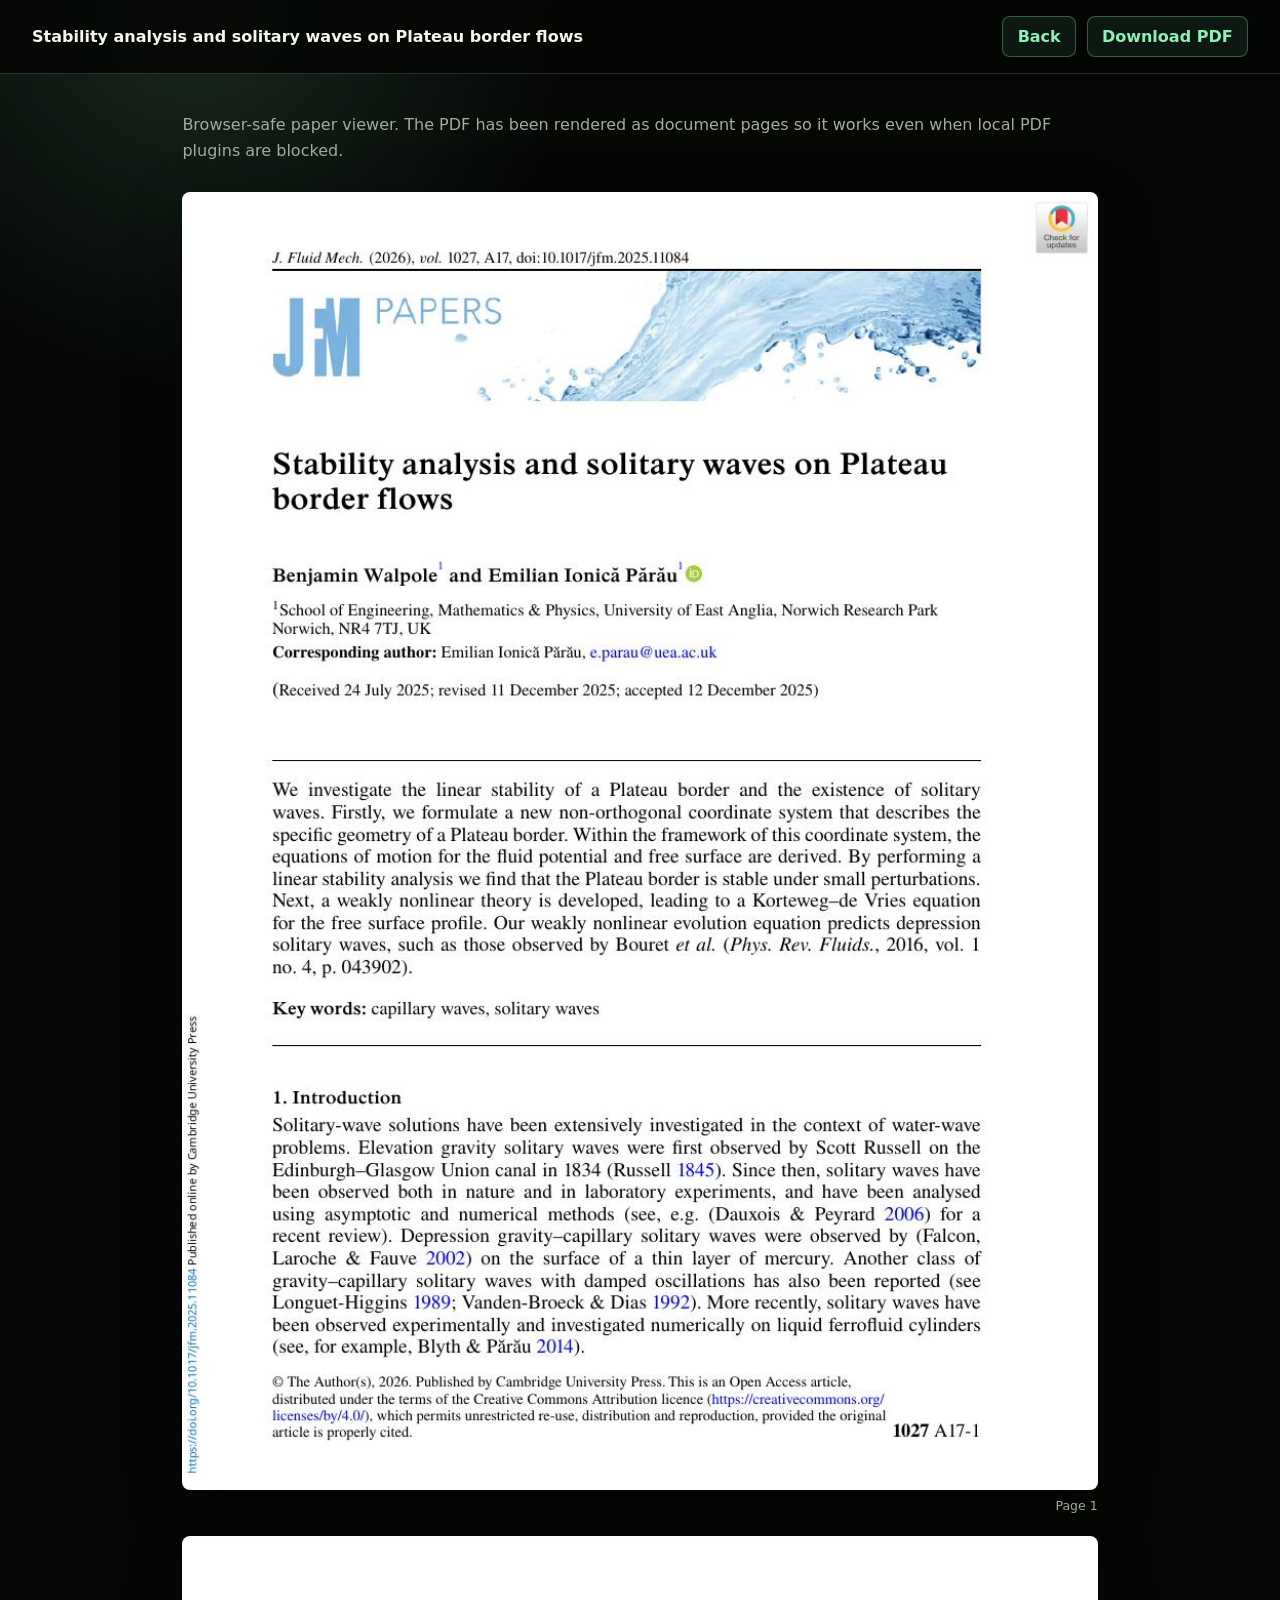
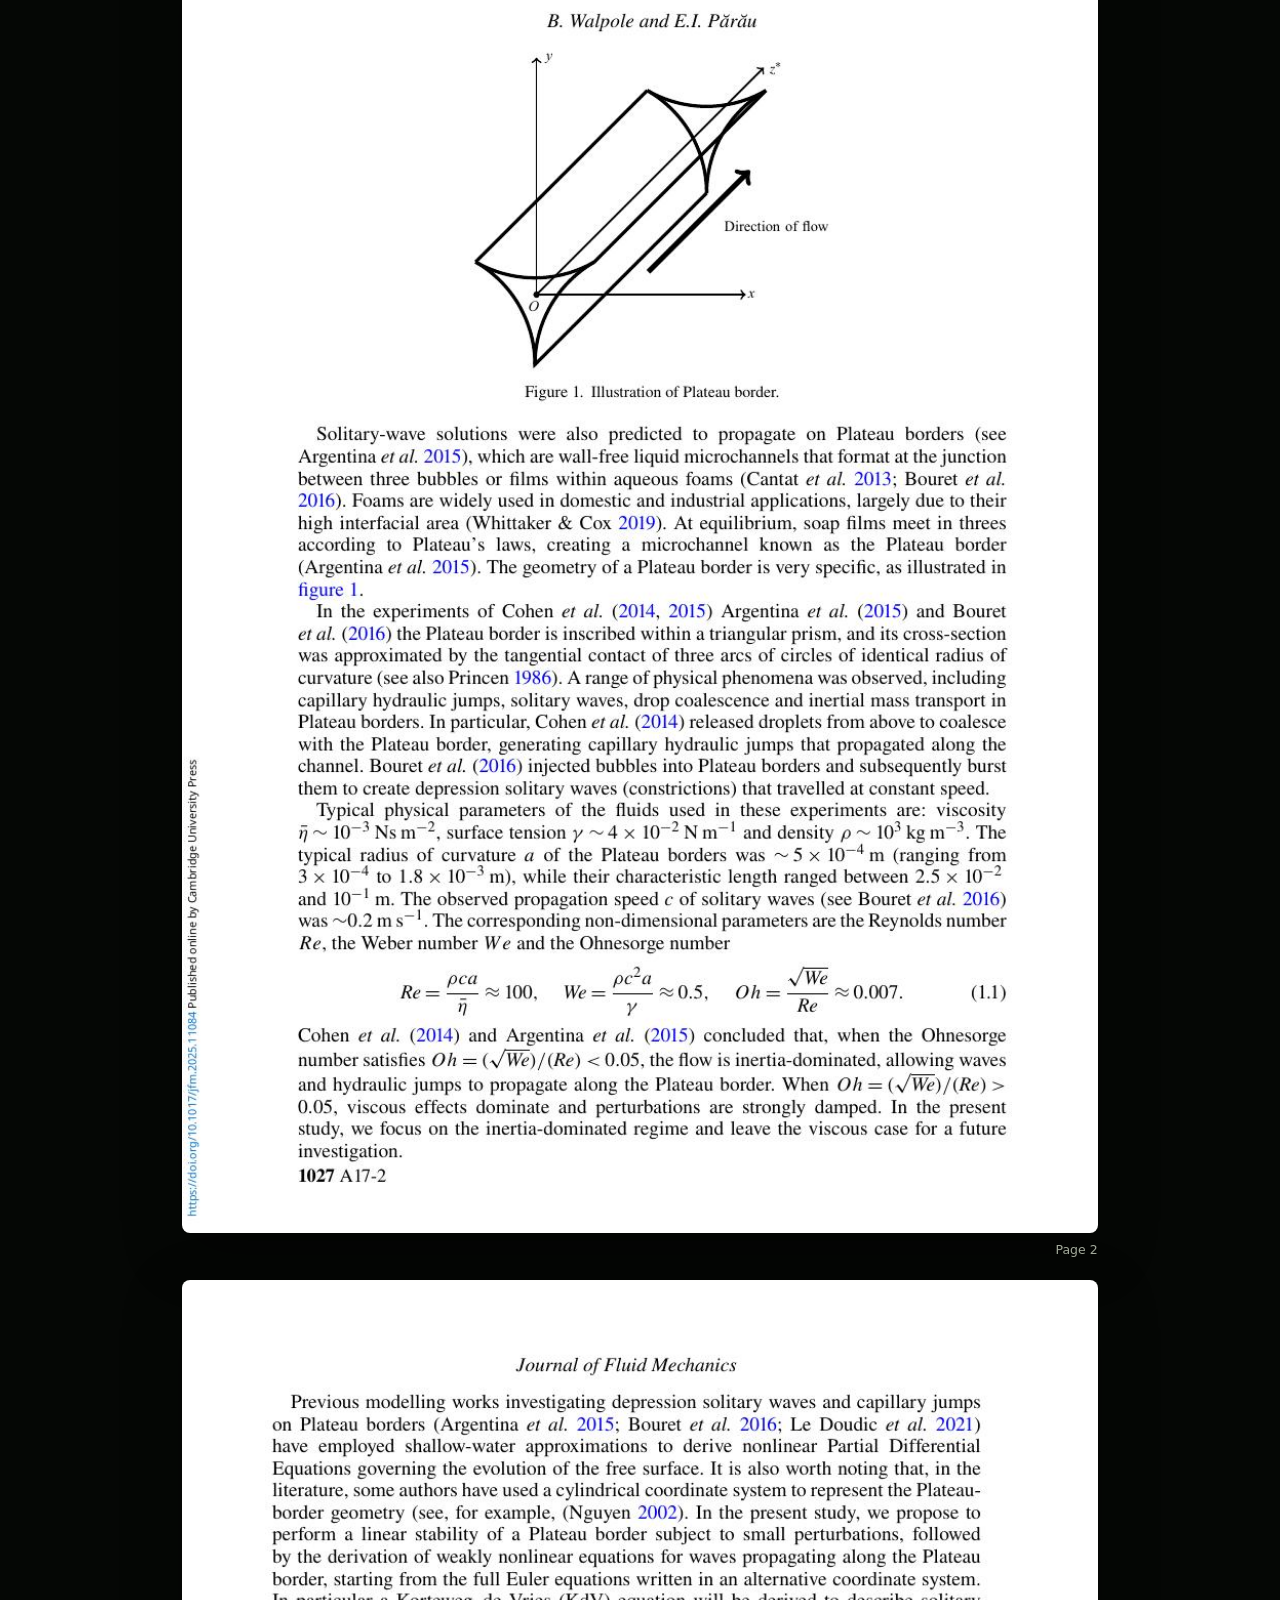
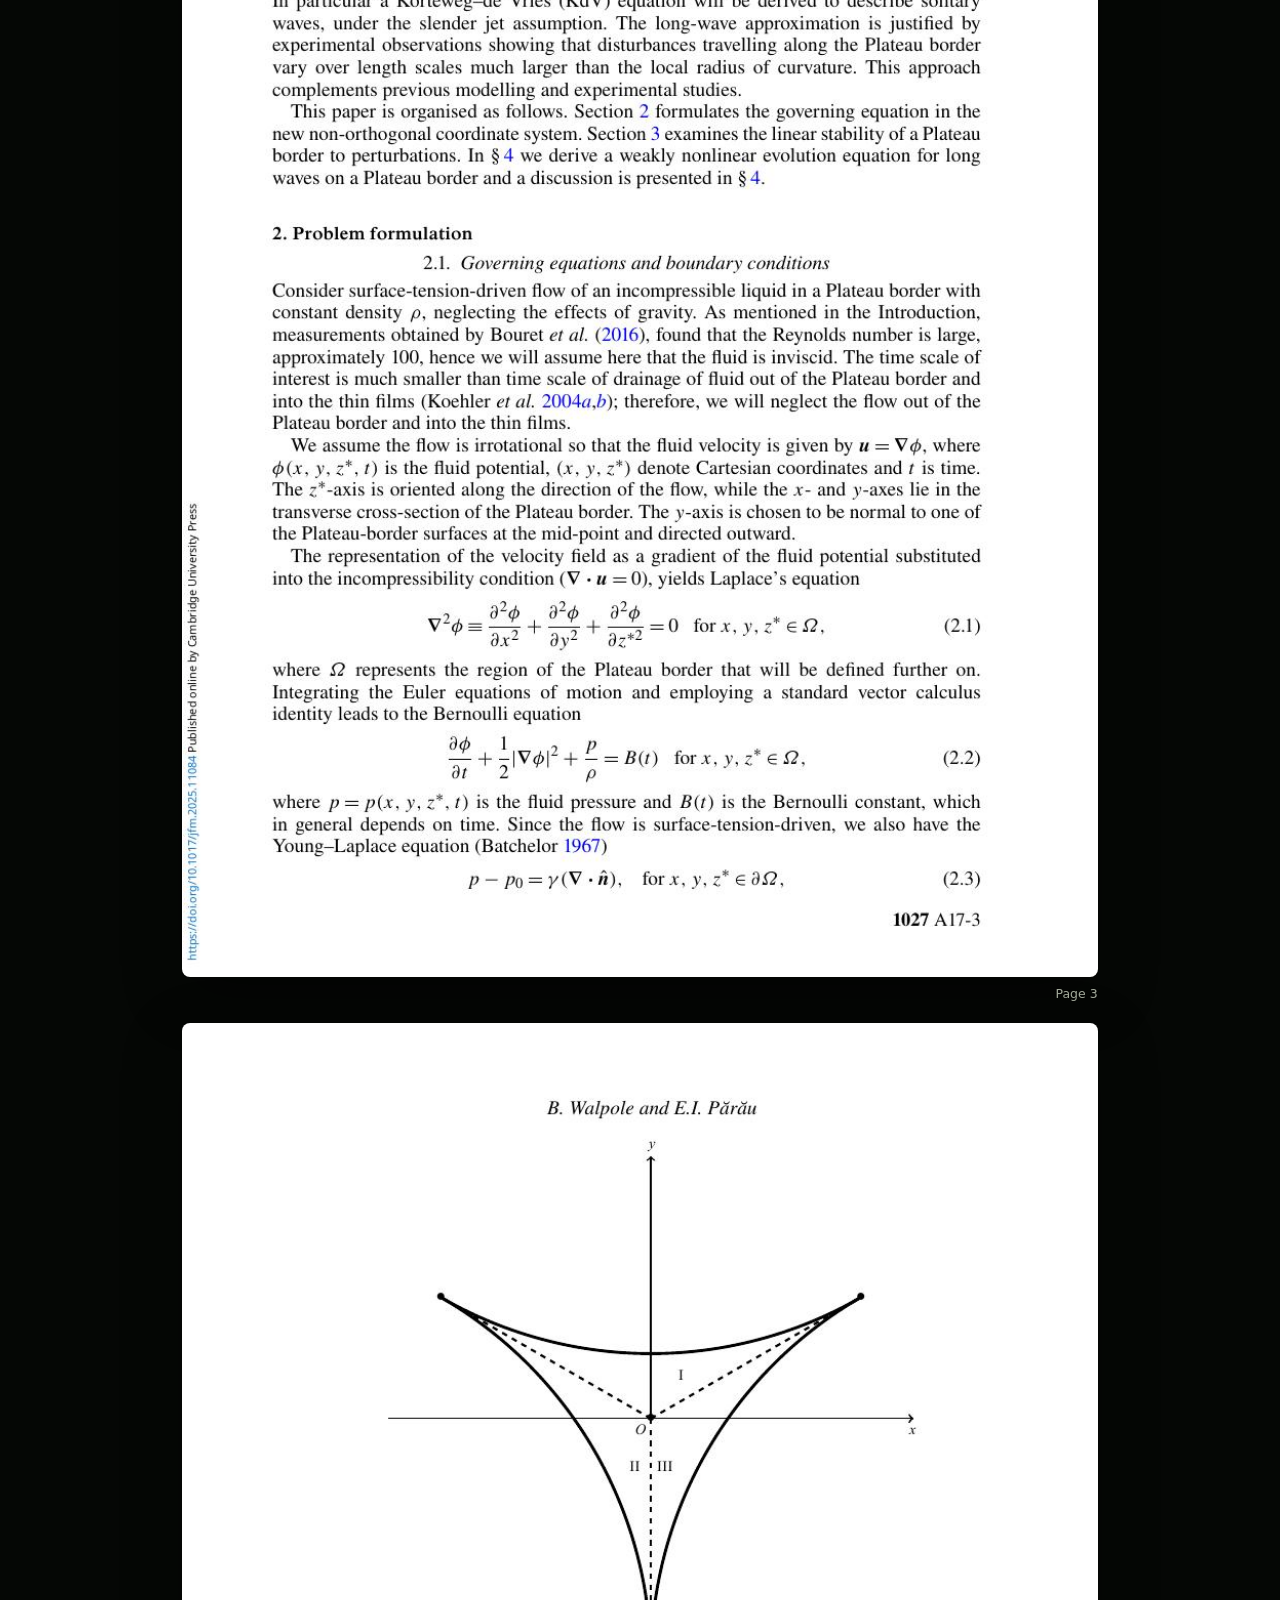
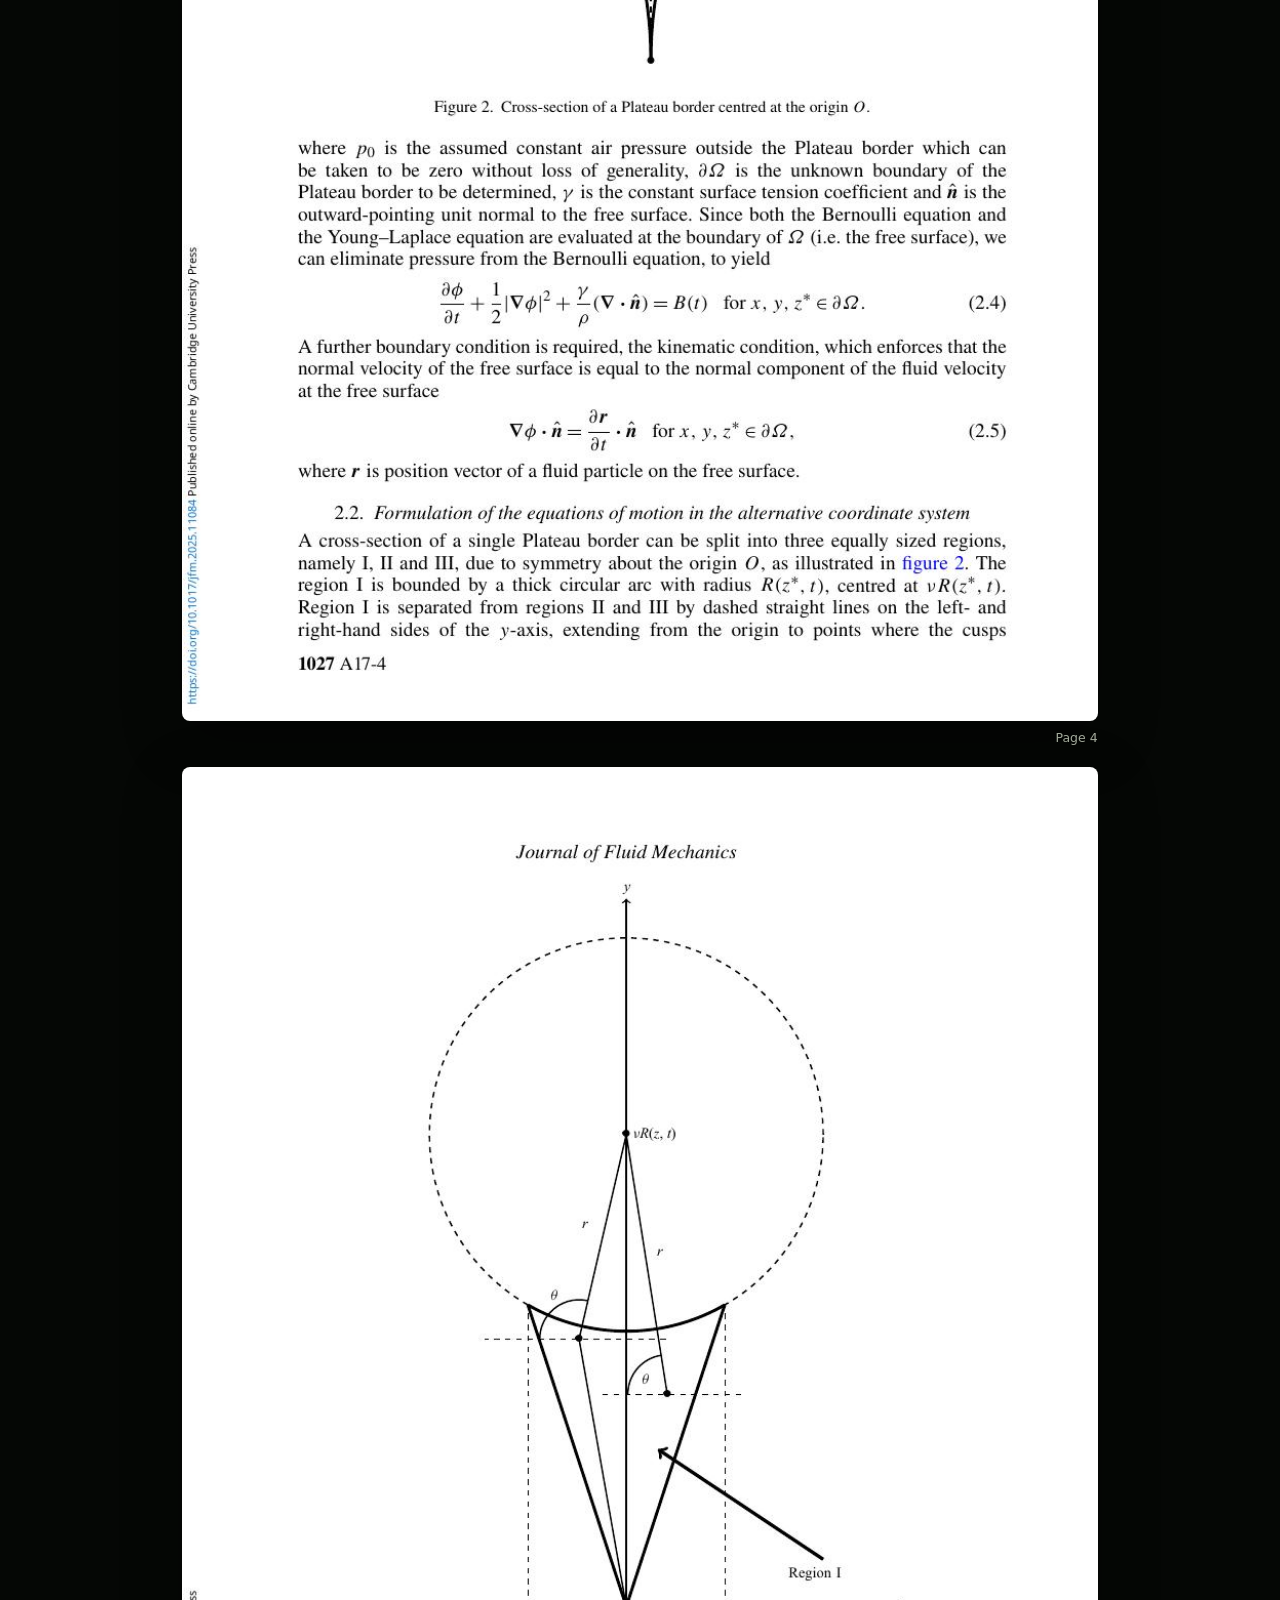
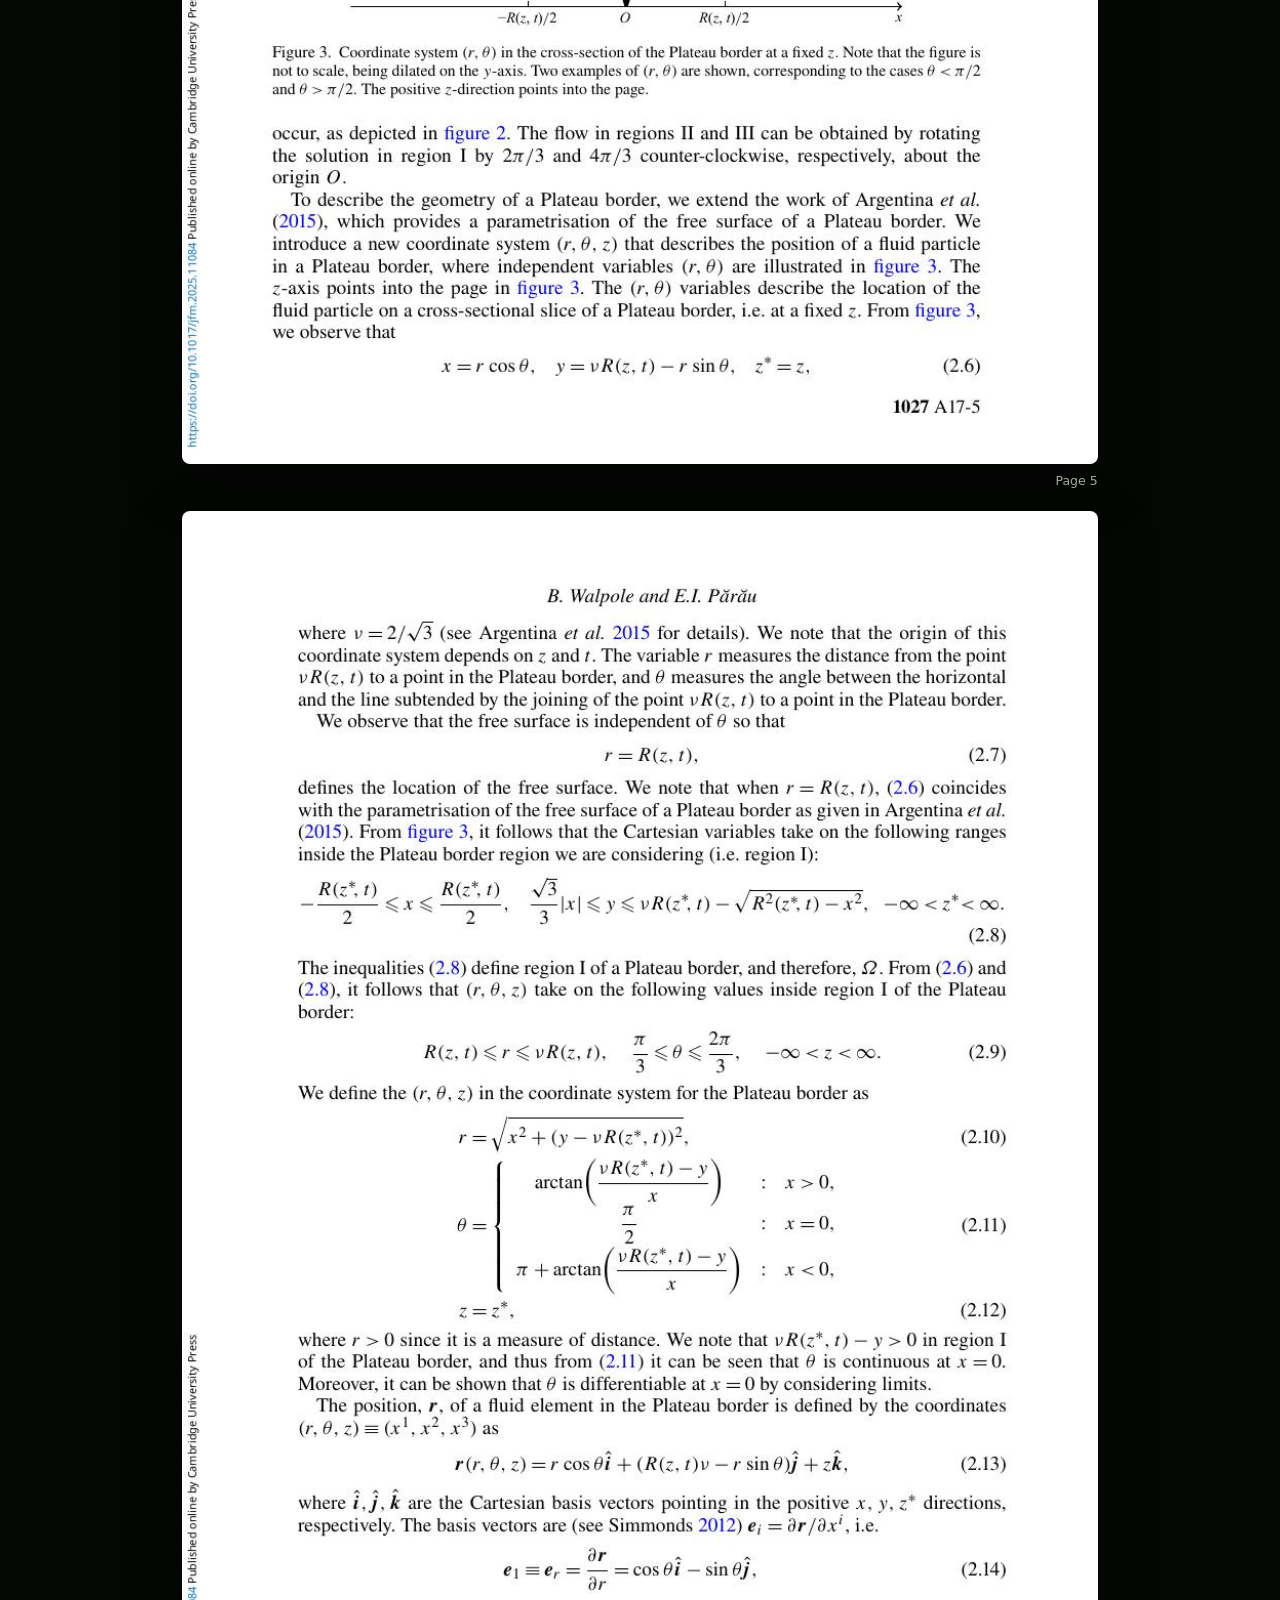
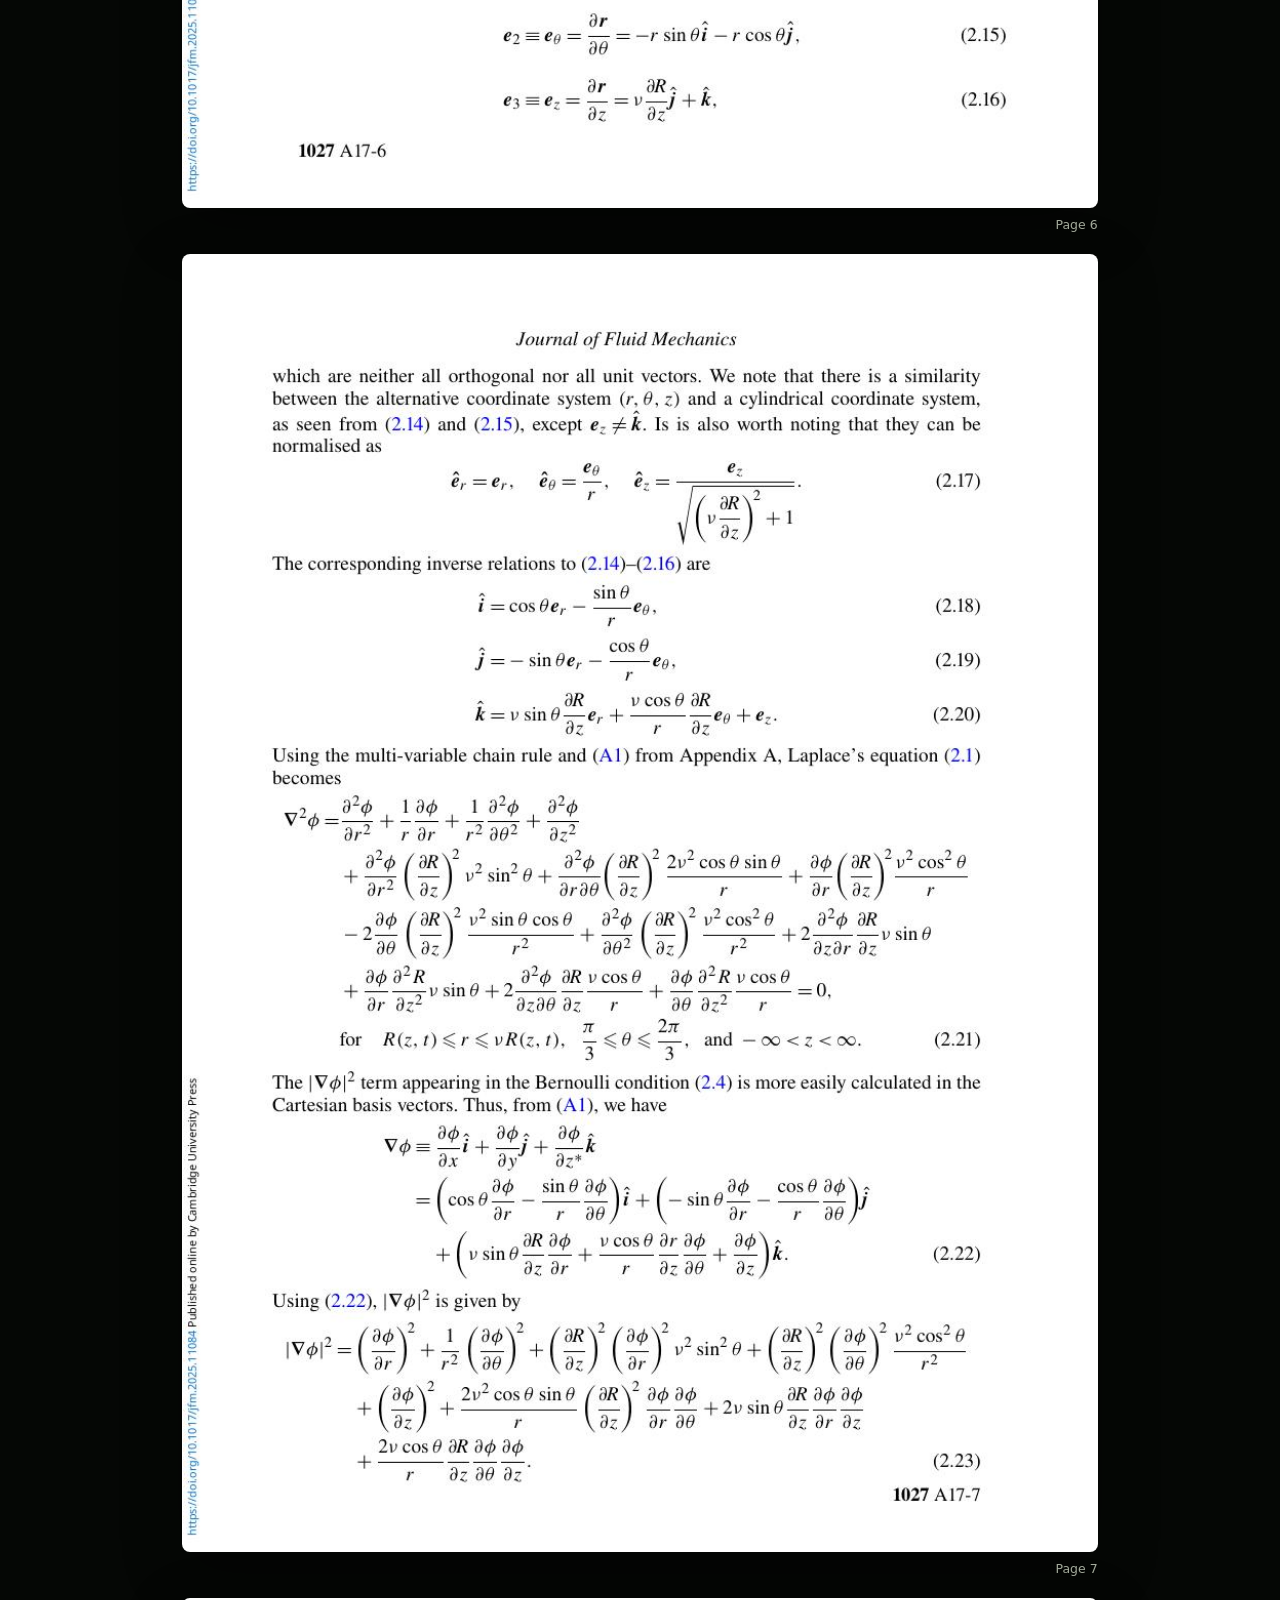
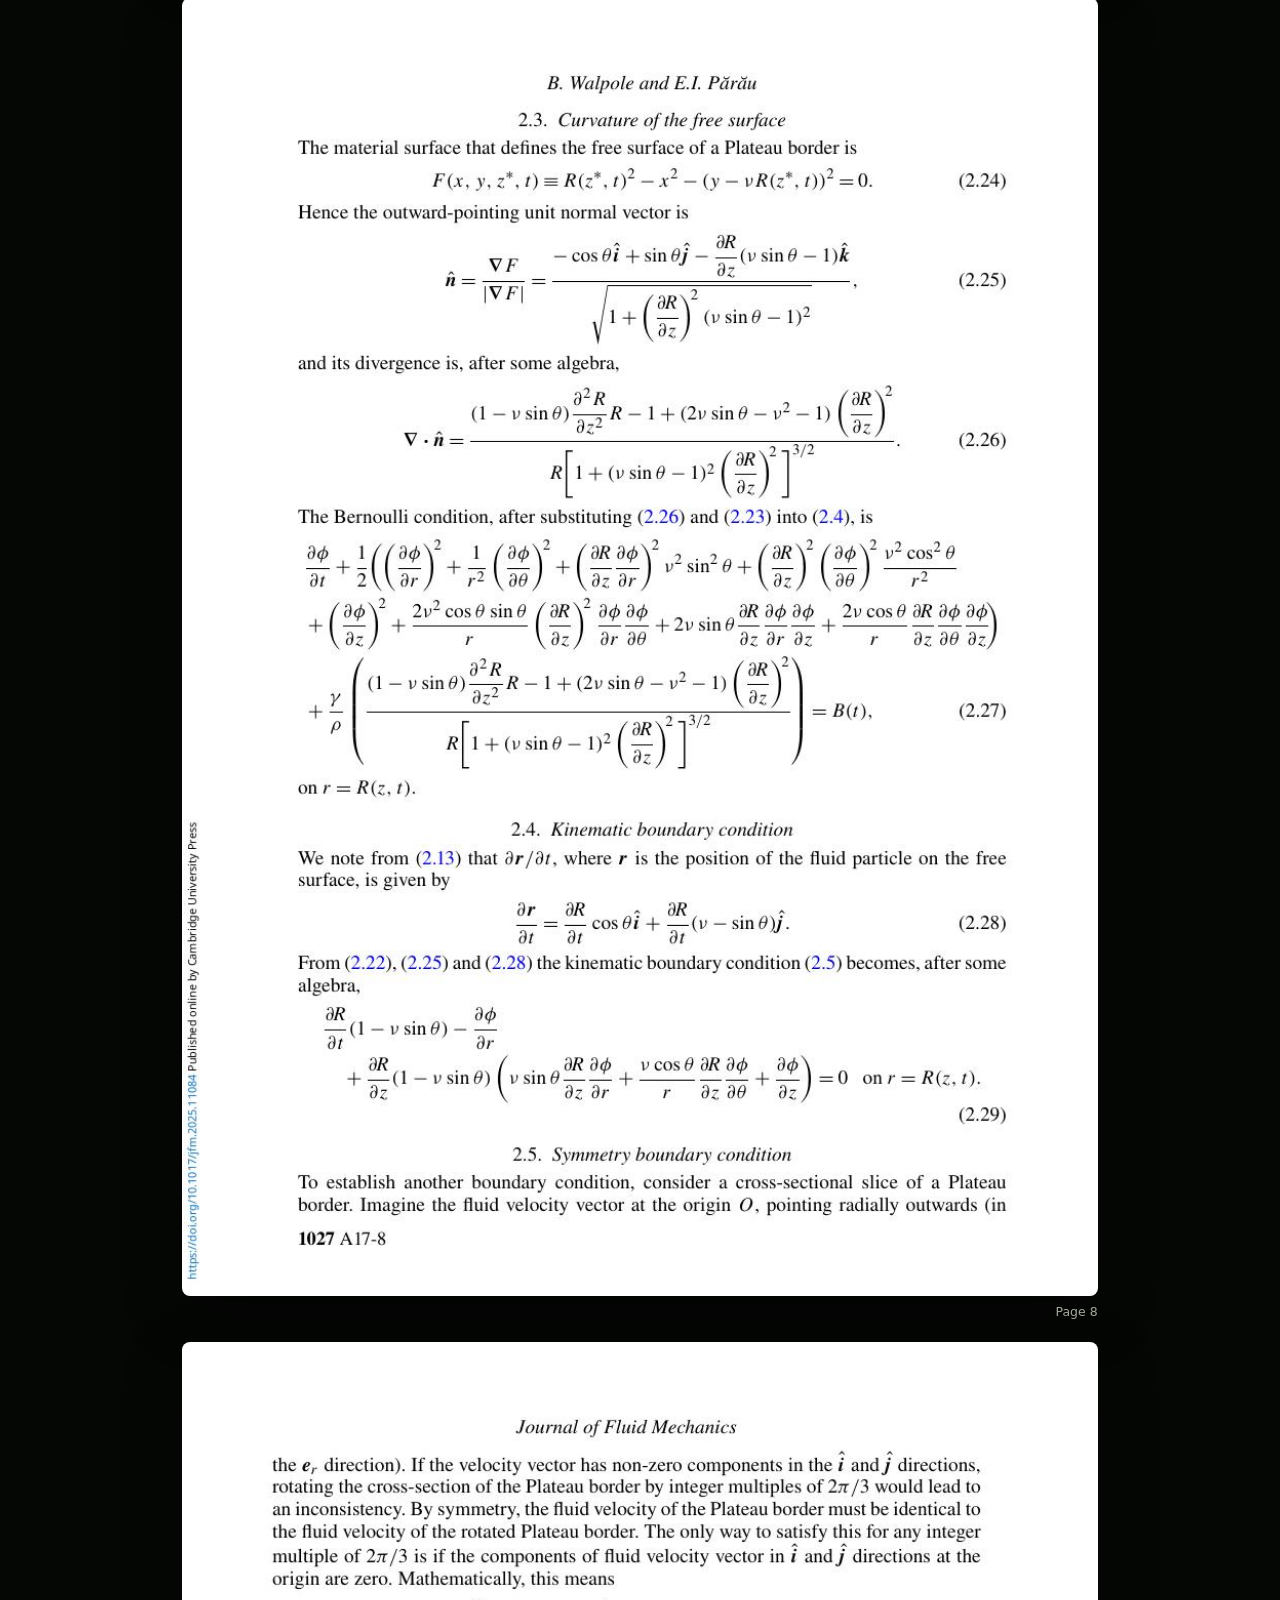
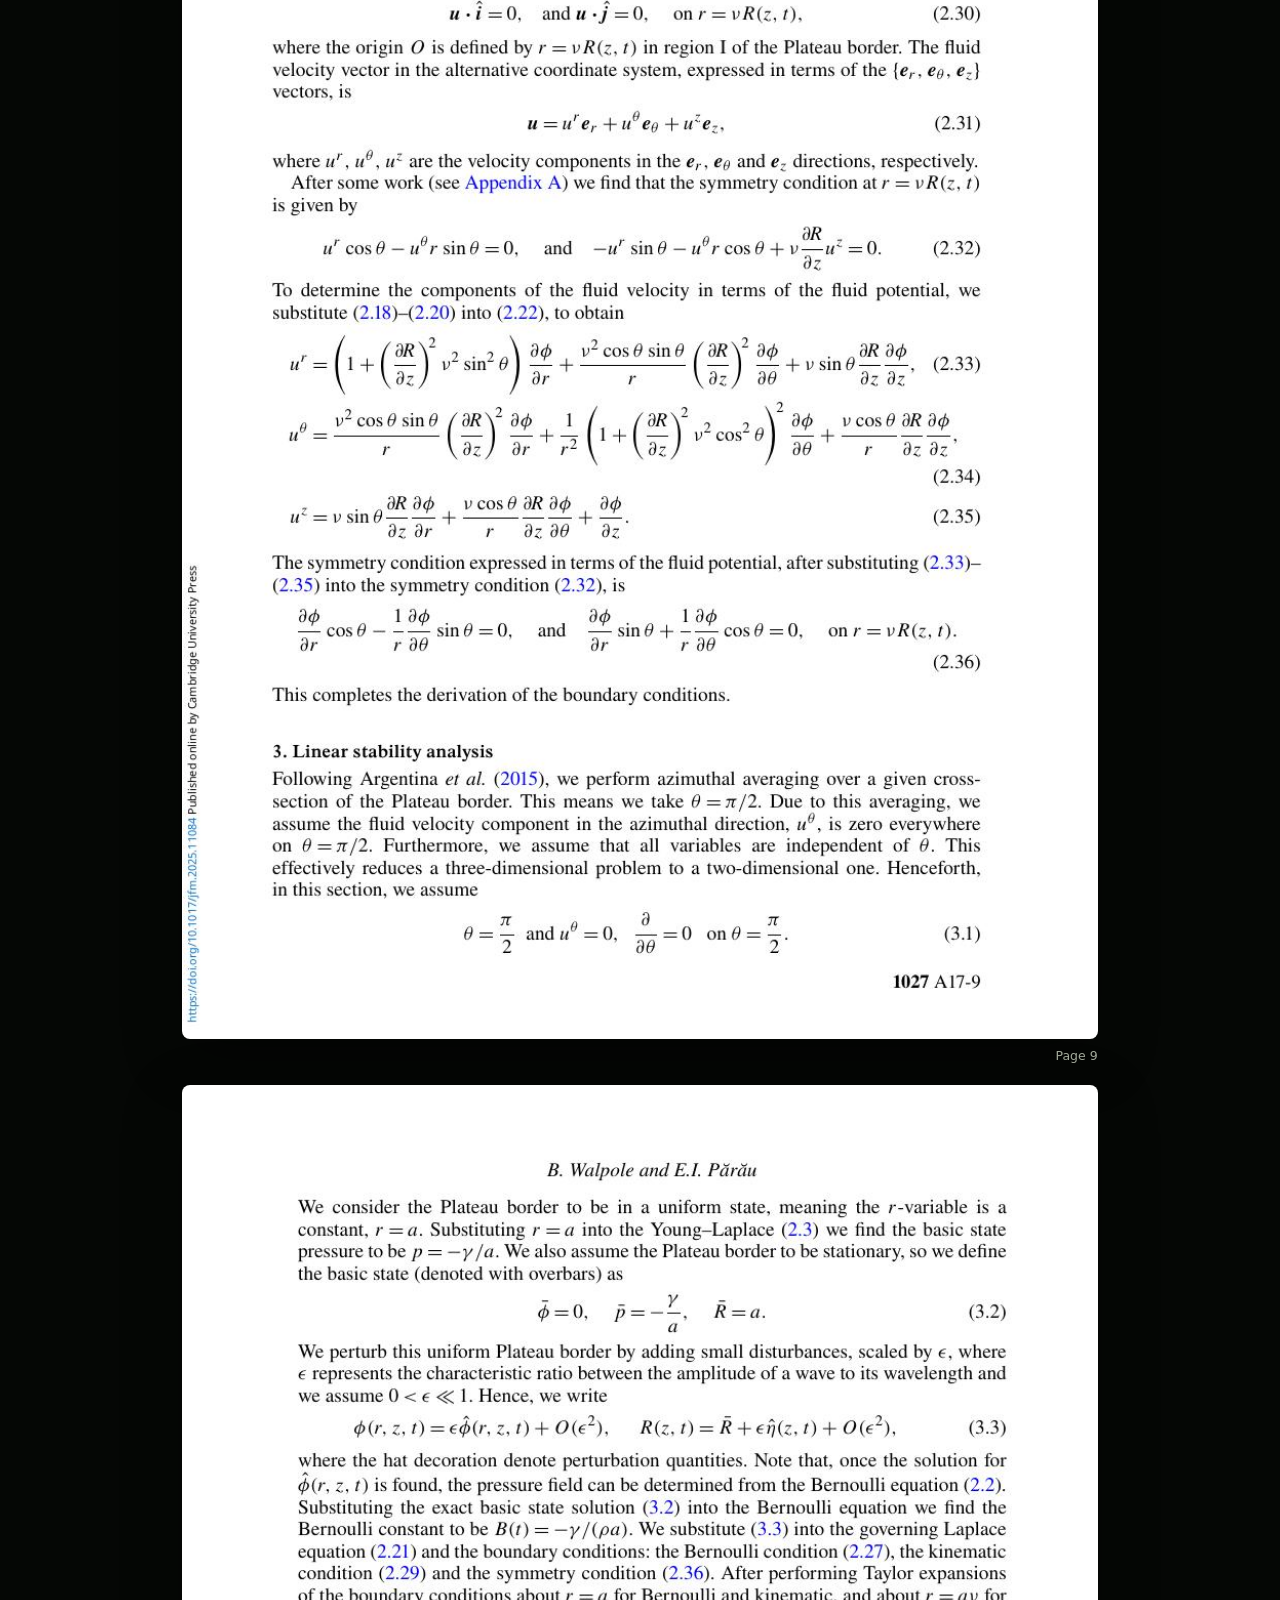
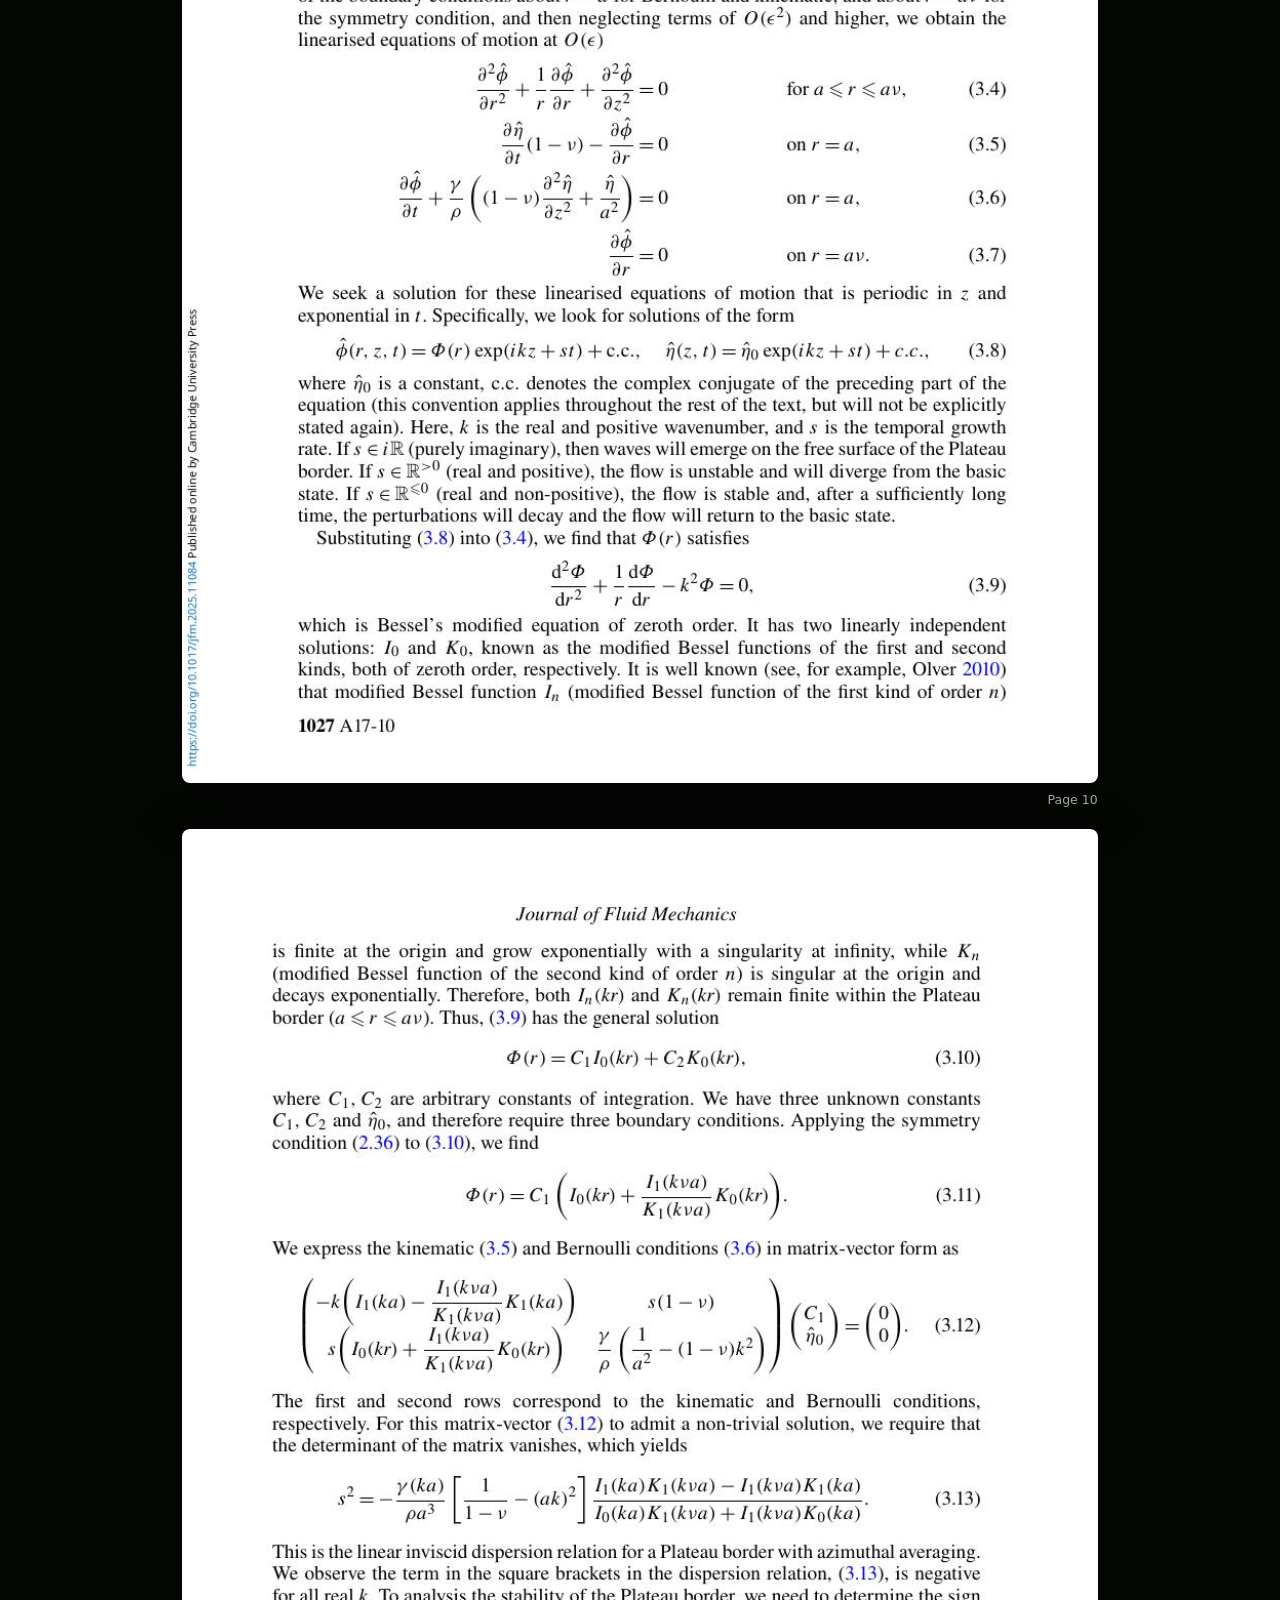
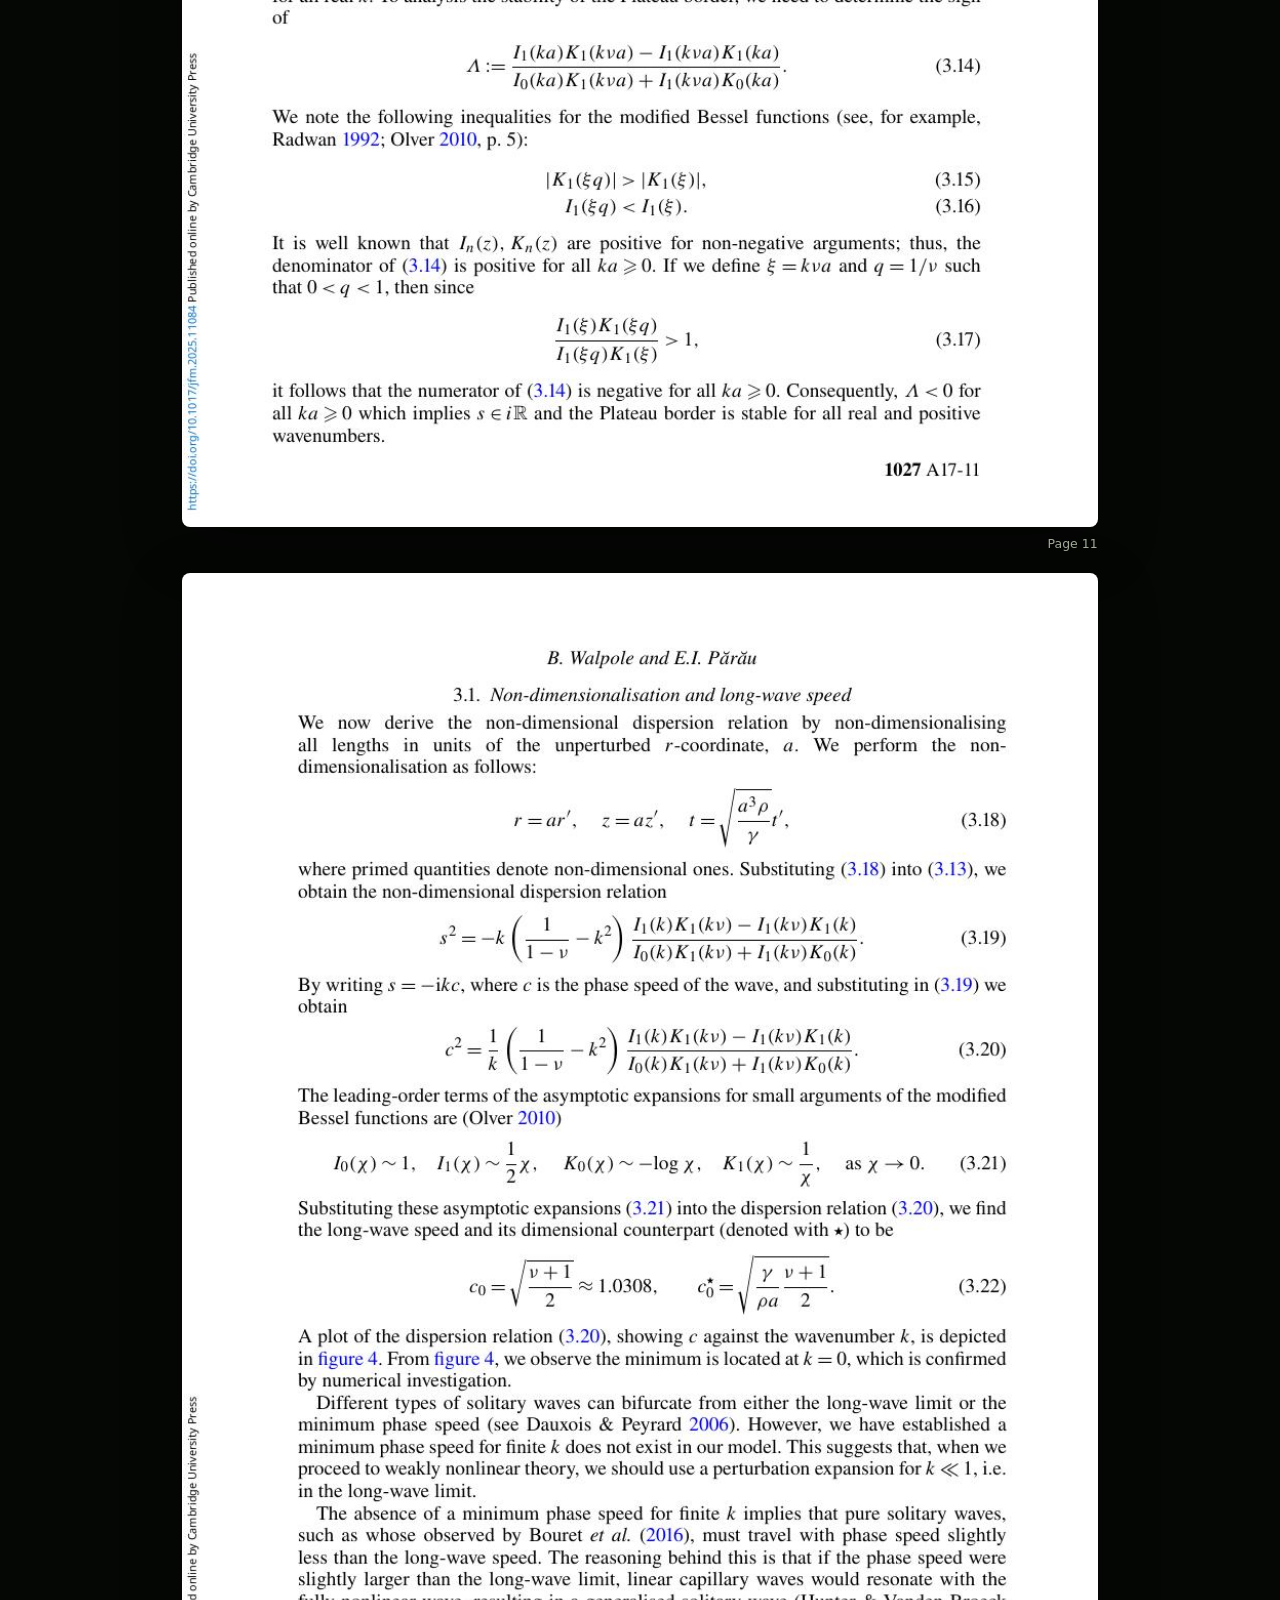
<file: paper.html>
<!doctype html>
<html lang="en">
  <head>
    <meta charset="utf-8" />
    <meta name="viewport" content="width=device-width, initial-scale=1" />
    <title>Stability analysis and solitary waves on Plateau border flows</title>
    <style>
      :root {
        color-scheme: dark;
        --ink: #f5f7ef;
        --muted: #a5ac9d;
        --line: rgba(245, 247, 239, 0.16);
        --green: #8ef0b7;
        --bg: #050705;
        font-family: Inter, system-ui, -apple-system, BlinkMacSystemFont, "Segoe UI", sans-serif;
      }

      * {
        box-sizing: border-box;
      }

      html {
        scroll-behavior: smooth;
      }

      body {
        margin: 0;
        color: var(--ink);
        background:
          radial-gradient(circle at 15% 0%, rgba(142, 240, 183, 0.14), transparent 24rem),
          #050705;
      }

      header {
        position: sticky;
        top: 0;
        z-index: 2;
        display: flex;
        align-items: center;
        justify-content: space-between;
        gap: 1rem;
        padding: 1rem clamp(1rem, 4vw, 2rem);
        border-bottom: 1px solid var(--line);
        background: rgba(5, 7, 5, 0.9);
        backdrop-filter: blur(18px);
      }

      h1 {
        max-width: 48rem;
        margin: 0;
        font-size: 1rem;
        line-height: 1.35;
      }

      nav {
        display: flex;
        flex-wrap: wrap;
        gap: 0.65rem;
      }

      a {
        color: var(--green);
        font-weight: 750;
        text-decoration: none;
      }

      .button {
        display: inline-flex;
        align-items: center;
        justify-content: center;
        min-height: 2.55rem;
        padding: 0 0.9rem;
        border: 1px solid rgba(142, 240, 183, 0.32);
        border-radius: 8px;
        background: rgba(142, 240, 183, 0.08);
        white-space: nowrap;
      }

      main {
        display: grid;
        gap: 1.4rem;
        max-width: 62rem;
        margin: 0 auto;
        padding: clamp(1rem, 4vw, 2.4rem);
      }

      .paper-note {
        margin: 0 0 0.4rem;
        color: var(--muted);
        line-height: 1.6;
      }

      .page {
        margin: 0;
      }

      .page img {
        display: block;
        width: 100%;
        height: auto;
        border: 1px solid rgba(245, 247, 239, 0.16);
        border-radius: 8px;
        background: #fff;
        box-shadow: 0 18px 60px rgba(0, 0, 0, 0.32);
      }

      .page figcaption {
        padding: 0.55rem 0 0;
        color: var(--muted);
        font-size: 0.78rem;
        text-align: right;
      }

      @media (max-width: 680px) {
        header {
          align-items: flex-start;
          flex-direction: column;
        }
      }
    </style>
  </head>
  <body>
    <header>
      <h1>Stability analysis and solitary waves on Plateau border flows</h1>
      <nav aria-label="Paper actions">
        <a class="button" href="./index.html#publications">Back</a>
        <a
          class="button"
          href="./assets/stability-analysis-and-solitary-waves-on-plateau-border-flows.pdf"
          download="stability-analysis-and-solitary-waves-on-plateau-border-flows.pdf"
          type="application/pdf"
        >
          Download PDF
        </a>
      </nav>
    </header>

    <main>
      <p class="paper-note">
        Browser-safe paper viewer. The PDF has been rendered as document pages so it
        works even when local PDF plugins are blocked.
      </p>
      <figure class="page"><img src="./assets/paper-pages/page-01.jpg" alt="Paper page 1" loading="eager" /><figcaption>Page 1</figcaption></figure>
      <figure class="page"><img src="./assets/paper-pages/page-02.jpg" alt="Paper page 2" loading="lazy" /><figcaption>Page 2</figcaption></figure>
      <figure class="page"><img src="./assets/paper-pages/page-03.jpg" alt="Paper page 3" loading="lazy" /><figcaption>Page 3</figcaption></figure>
      <figure class="page"><img src="./assets/paper-pages/page-04.jpg" alt="Paper page 4" loading="lazy" /><figcaption>Page 4</figcaption></figure>
      <figure class="page"><img src="./assets/paper-pages/page-05.jpg" alt="Paper page 5" loading="lazy" /><figcaption>Page 5</figcaption></figure>
      <figure class="page"><img src="./assets/paper-pages/page-06.jpg" alt="Paper page 6" loading="lazy" /><figcaption>Page 6</figcaption></figure>
      <figure class="page"><img src="./assets/paper-pages/page-07.jpg" alt="Paper page 7" loading="lazy" /><figcaption>Page 7</figcaption></figure>
      <figure class="page"><img src="./assets/paper-pages/page-08.jpg" alt="Paper page 8" loading="lazy" /><figcaption>Page 8</figcaption></figure>
      <figure class="page"><img src="./assets/paper-pages/page-09.jpg" alt="Paper page 9" loading="lazy" /><figcaption>Page 9</figcaption></figure>
      <figure class="page"><img src="./assets/paper-pages/page-10.jpg" alt="Paper page 10" loading="lazy" /><figcaption>Page 10</figcaption></figure>
      <figure class="page"><img src="./assets/paper-pages/page-11.jpg" alt="Paper page 11" loading="lazy" /><figcaption>Page 11</figcaption></figure>
      <figure class="page"><img src="./assets/paper-pages/page-12.jpg" alt="Paper page 12" loading="lazy" /><figcaption>Page 12</figcaption></figure>
      <figure class="page"><img src="./assets/paper-pages/page-13.jpg" alt="Paper page 13" loading="lazy" /><figcaption>Page 13</figcaption></figure>
      <figure class="page"><img src="./assets/paper-pages/page-14.jpg" alt="Paper page 14" loading="lazy" /><figcaption>Page 14</figcaption></figure>
      <figure class="page"><img src="./assets/paper-pages/page-15.jpg" alt="Paper page 15" loading="lazy" /><figcaption>Page 15</figcaption></figure>
      <figure class="page"><img src="./assets/paper-pages/page-16.jpg" alt="Paper page 16" loading="lazy" /><figcaption>Page 16</figcaption></figure>
      <figure class="page"><img src="./assets/paper-pages/page-17.jpg" alt="Paper page 17" loading="lazy" /><figcaption>Page 17</figcaption></figure>
      <figure class="page"><img src="./assets/paper-pages/page-18.jpg" alt="Paper page 18" loading="lazy" /><figcaption>Page 18</figcaption></figure>
      <figure class="page"><img src="./assets/paper-pages/page-19.jpg" alt="Paper page 19" loading="lazy" /><figcaption>Page 19</figcaption></figure>
      <figure class="page"><img src="./assets/paper-pages/page-20.jpg" alt="Paper page 20" loading="lazy" /><figcaption>Page 20</figcaption></figure>
      <figure class="page"><img src="./assets/paper-pages/page-21.jpg" alt="Paper page 21" loading="lazy" /><figcaption>Page 21</figcaption></figure>
    </main>
  </body>
</html>
</file>
